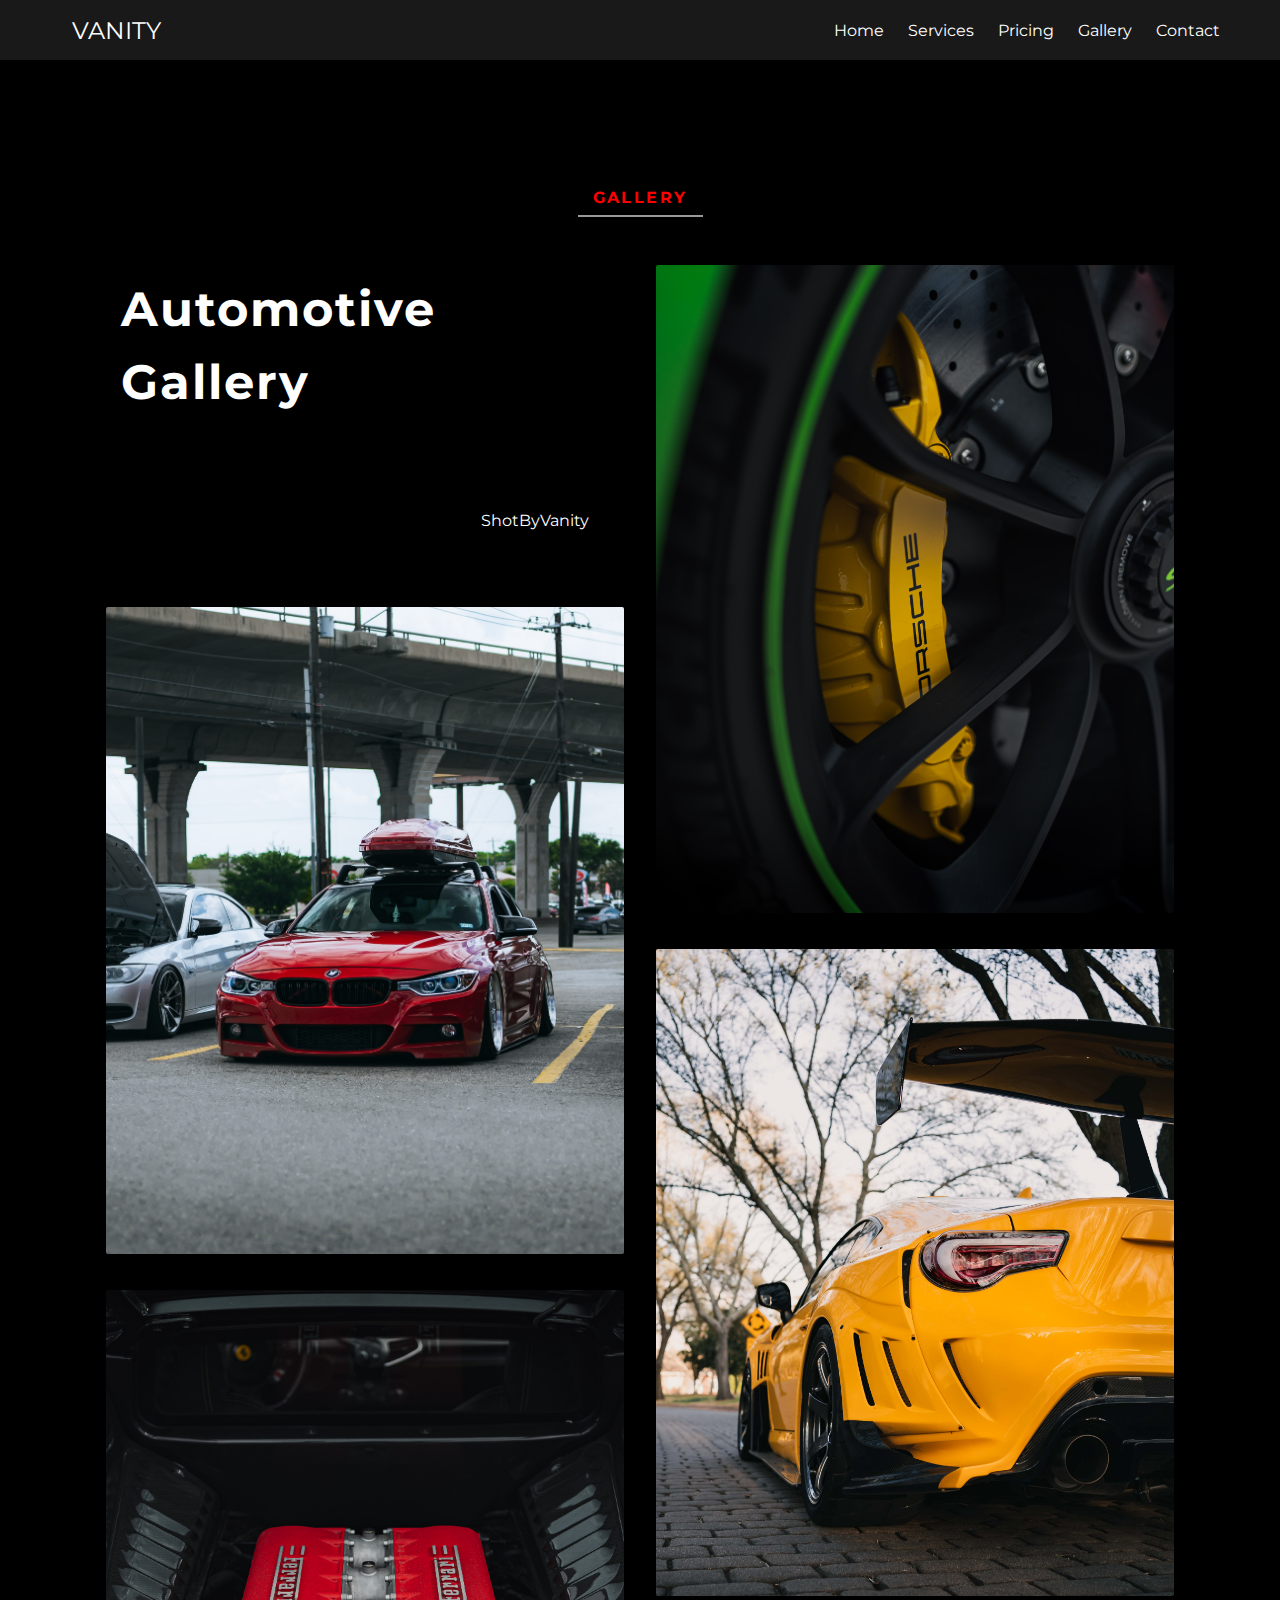
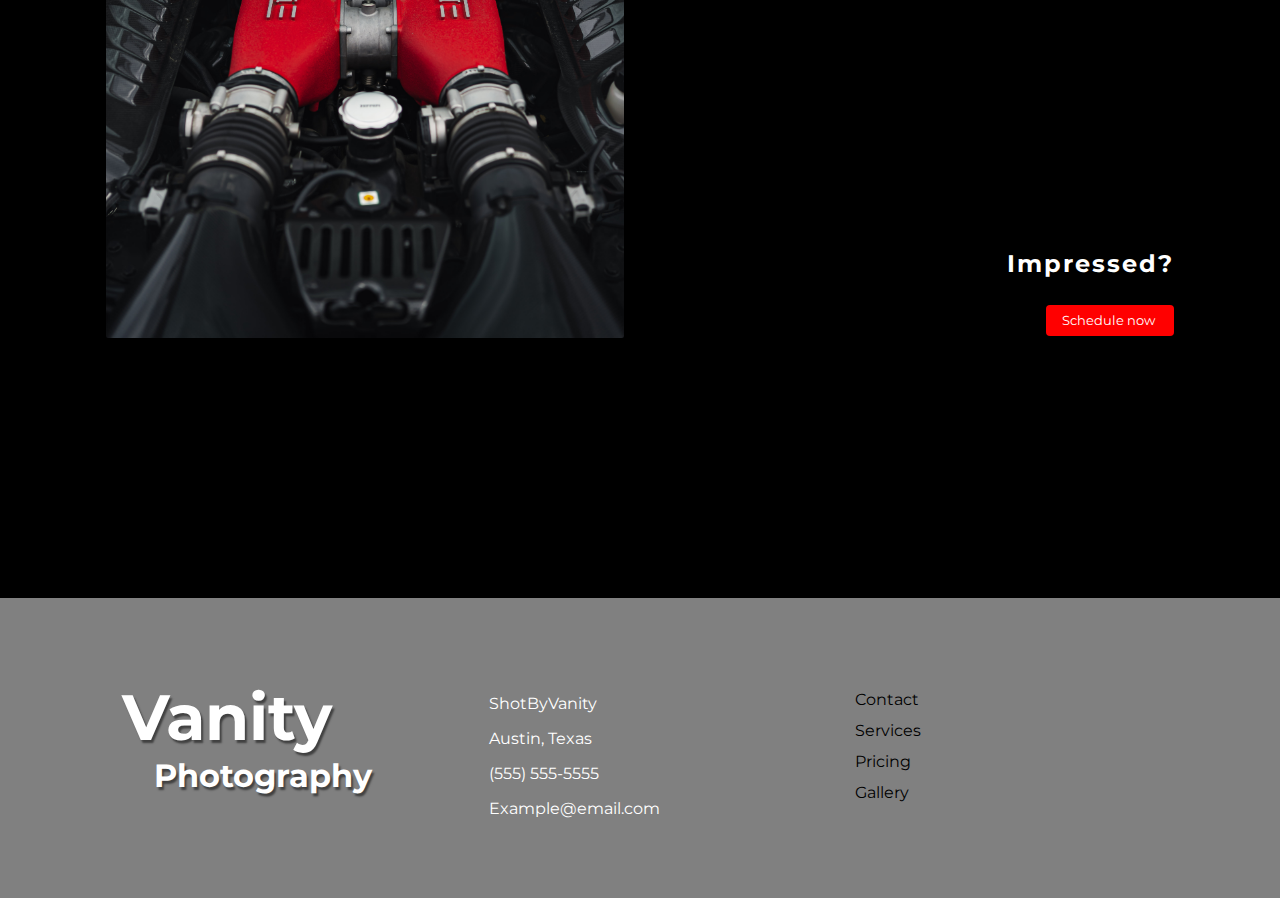
<file: gallery.html>
<!DOCTYPE html>
<html lang="en">
<head>
  <meta charset="UTF-8">
  <meta http-equiv="X-UA-Compatible" content="IE=edge">
  <meta name="viewport" content="width=device-width, initial-scale=1.0">
  <title>Vanity Photography</title>
  <link rel="stylesheet" href="./styles.css">
  <link rel="stylesheet" href="https://pro.fontawesome.com/releases/v5.10.0/css/all.css" integrity="sha384-AYmEC3Yw5cVb3ZcuHtOA93w35dYTsvhLPVnYs9eStHfGJvOvKxVfELGroGkvsg+p" crossorigin="anonymous"/>
</head>
<body>
  <nav class="navbar">
    <a href="./index.html" class="navbar-logo">VANITY</a>
    <div class="navbar-toggle" id="mobile-menu">
      <span class="bar"></span>
      <span class="bar"></span>
      <span class="bar"></span>
    </div>
    <div class="navbar-menu">
      <a href="./index.html" class="navbar-link">Home</a>
      <a href="./services.html" class="navbar-link">Services</a>
      <a href="./pricing.html" class="navbar-link">Pricing</a>
      <a href="./gallery.html" class="navbar-link">Gallery</a>
      <a href="mailto:example@email.com" class="navbar-link">Contact</a>
    </div>
  </nav>

  <div class="examples">
    <div class="examples-wrapper">
      <div class="header">
        <p class="topline">Gallery</p>
        <div class="bar"></div>
      </div>
      <div class="examples-text">
        <h1>Automotive</h1>
        <h1>Gallery</h1>
        <p class="examples-social">
          <i class="fab fa-instagram"></i> ShotByVanity
        </p>
      </div>
      <div class="examples-text interest">
        <h3>Impressed?</h3>
        <a href="/" class="button">Schedule now <i class="fas fa-arrow-right"></i></a>
      </div>
      <div class="examples-card">
        <img src="./assets/porsche-brake.jpg" alt="brake caliper">
      </div>
      <div class="examples-card">
        <img src="./assets/red-f30.jpg" alt="car">
      </div>
      <div class="examples-card">
        <img src="./assets/varis-frs.jpg" alt="car">
      </div>
      <div class="examples-card">
        <img src="./assets/ferrari-engine.jpg" alt="engine" />
      </div>
    </div>
  </div>

  <div class="footer">
    <div class="footer-header">
      <h1>Vanity</h1>
      <h4>Photography</h4>
    </div>
    <div class="footer-location">
      <p class="footer-social">
        <i class="fab fa-instagram"></i> ShotByVanity
      </p>
      <p><i class="fas fa-map-pin footer-icon"></i> Austin, Texas</p>
      <p><i class="fas fa-phone-alt footer-icon"></i> (555) 555-5555</p>
      <p><i class="fas fa-envelope footer-icon"></i> Example@email.com</p>
    </div>
    <div class="footer-links">
      <div class="footer-link">
        <a href="mailto:example@email.com">Contact</a>
      </div>
      <div class="footer-link">
        <a href="./services.html">Services</a>
      </div>
      <div class="footer-link">
        <a href="./services.html">Pricing</a>
      </div>
      <div class="footer-link">
        <a href="./gallery.html">Gallery</a>
      </div>
    </div>
  </div>

<!-- scripts -->
<script src="./app.js"></script>
</body>
</html>
</file>
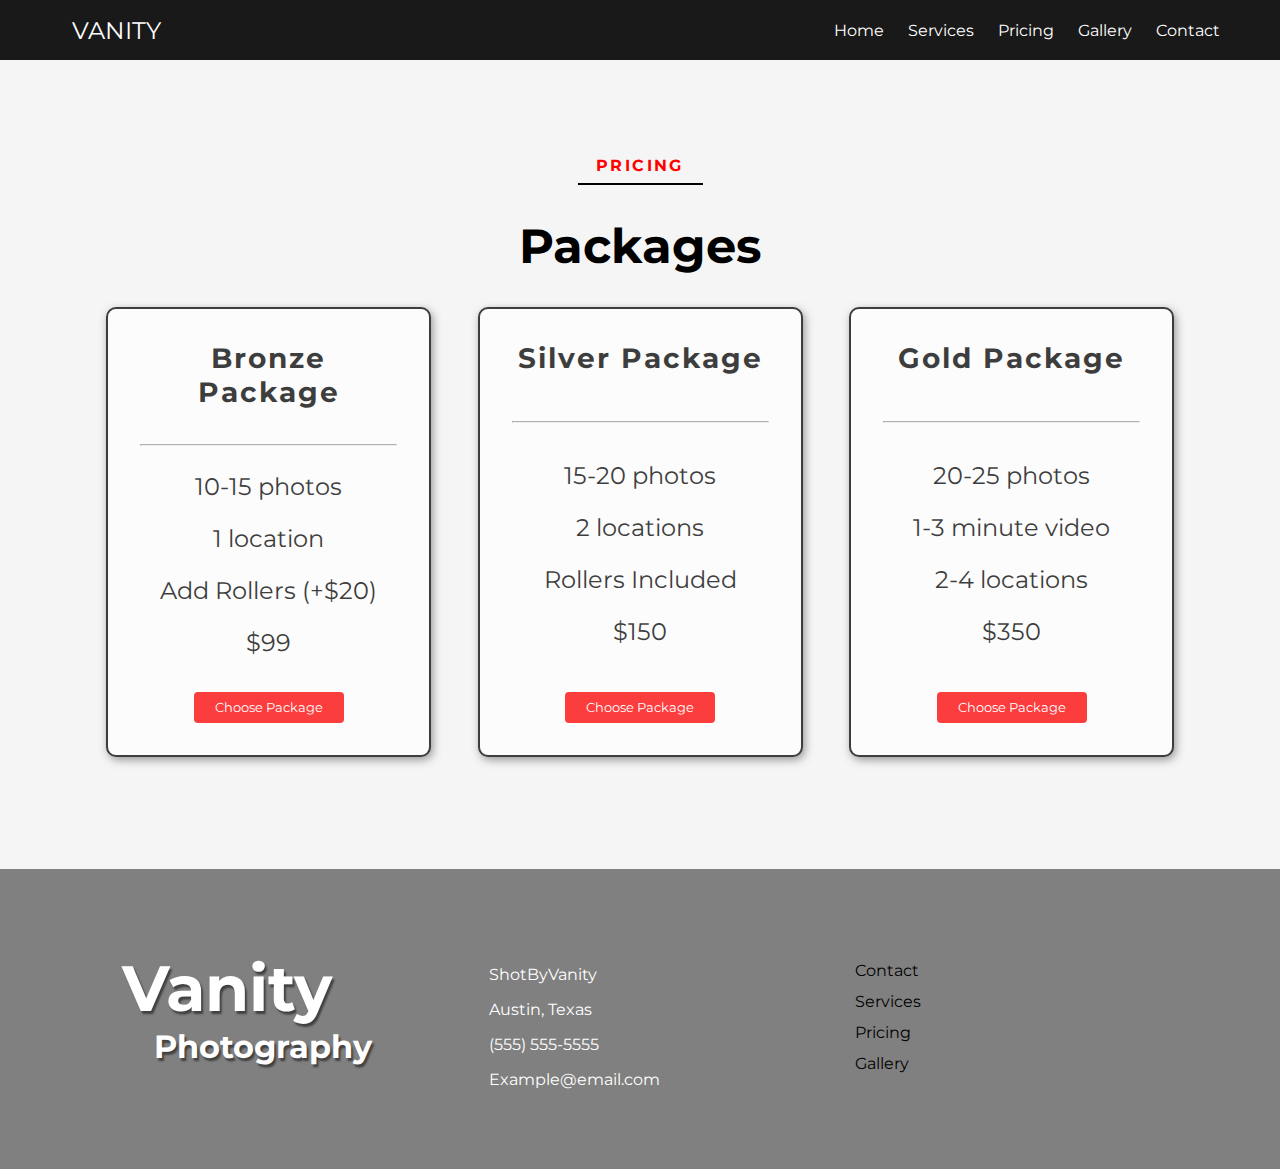
<file: pricing.html>
<!DOCTYPE html>
<html lang="en">
<head>
  <meta charset="UTF-8">
  <meta http-equiv="X-UA-Compatible" content="IE=edge">
  <meta name="viewport" content="width=device-width, initial-scale=1.0">
  <title>Vanity Photography</title>
  <link rel="stylesheet" href="./styles.css">
  <link rel="stylesheet" href="https://pro.fontawesome.com/releases/v5.10.0/css/all.css" integrity="sha384-AYmEC3Yw5cVb3ZcuHtOA93w35dYTsvhLPVnYs9eStHfGJvOvKxVfELGroGkvsg+p" crossorigin="anonymous"/>
</head>
<body>
  <nav class="navbar">
    <a href="./index.html" class="navbar-logo">VANITY</a>
    <div class="navbar-toggle" id="mobile-menu">
      <span class="bar"></span>
      <span class="bar"></span>
      <span class="bar"></span>
    </div>
    <div class="navbar-menu">
      <a href="./index.html" class="navbar-link">Home</a>
      <a href="./services.html" class="navbar-link">Services</a>
      <a href="./pricing.html" class="navbar-link">Pricing</a>
      <a href="./gallery.html" class="navbar-link">Gallery</a>
      <a href="mailto:example@email.com" class="navbar-link">Contact</a>
    </div>
  </nav>

  <div class="pricing">
    <p class="topline">Pricing</p>
    <div class="bar" style="background-color: black;"></div>
    <h1>Packages</h1>
    <div class="pricing-wrapper">
      <div class="pricing-card">
        <div class="pricing-title">
          <i class="fas fa-box-open bronze"></i>
          <h3>Bronze Package</h3>
        </div>
        <hr>
        <div class="pricing-perks">
          <p>10-15 photos</p>
          <p>1 location</p>
          <p>Add Rollers (+$20)</p>
          <p>$99</p>
        </div>
        <a href="/" class="button">Choose Package</a>
      </div>
      <div class="pricing-card">
        <div class="pricing-title">
          <i class="fas fa-box-open silver"></i>
          <h3>Silver Package</h3>
        </div>
        <hr>
        <div class="pricing-perks">
          <p>15-20 photos</p>
          <p>2 locations</p>
          <p>Rollers Included</p>
          <p>$150</p>
        </div>
        <a href="/" class="button">Choose Package</a>
      </div>
      <div class="pricing-card">
        <div class="pricing-title">
          <i class="fas fa-box-open gold"></i>
          <h3>Gold Package</h3>
        </div>
        <hr>
        <div class="pricing-perks">
          <p>20-25 photos</p>
          <p>1-3 minute video</p>
          <p>2-4 locations</p>
          <p>$350</p>
        </div>
        <a href="/" class="button">Choose Package</a>
      </div>
    </div>
  </div>

  <div class="footer">
    <div class="footer-header">
      <h1>Vanity</h1>
      <h4>Photography</h4>
    </div>
    <div class="footer-location">
      <p class="footer-social">
        <i class="fab fa-instagram"></i> ShotByVanity
      </p>
      <p><i class="fas fa-map-pin footer-icon"></i> Austin, Texas</p>
      <p><i class="fas fa-phone-alt footer-icon"></i> (555) 555-5555</p>
      <p><i class="fas fa-envelope footer-icon"></i> Example@email.com</p>
    </div>
    <div class="footer-links">
      <div class="footer-link">
        <a href="mailto:example@email.com">Contact</a>
      </div>
      <div class="footer-link">
        <a href="./services.html">Services</a>
      </div>
      <div class="footer-link">
        <a href="./services.html">Pricing</a>
      </div>
      <div class="footer-link">
        <a href="./gallery.html">Gallery</a>
      </div>
    </div>
  </div>

<!-- scripts -->
<script src="./app.js"></script>
</body>
</html>
</file>
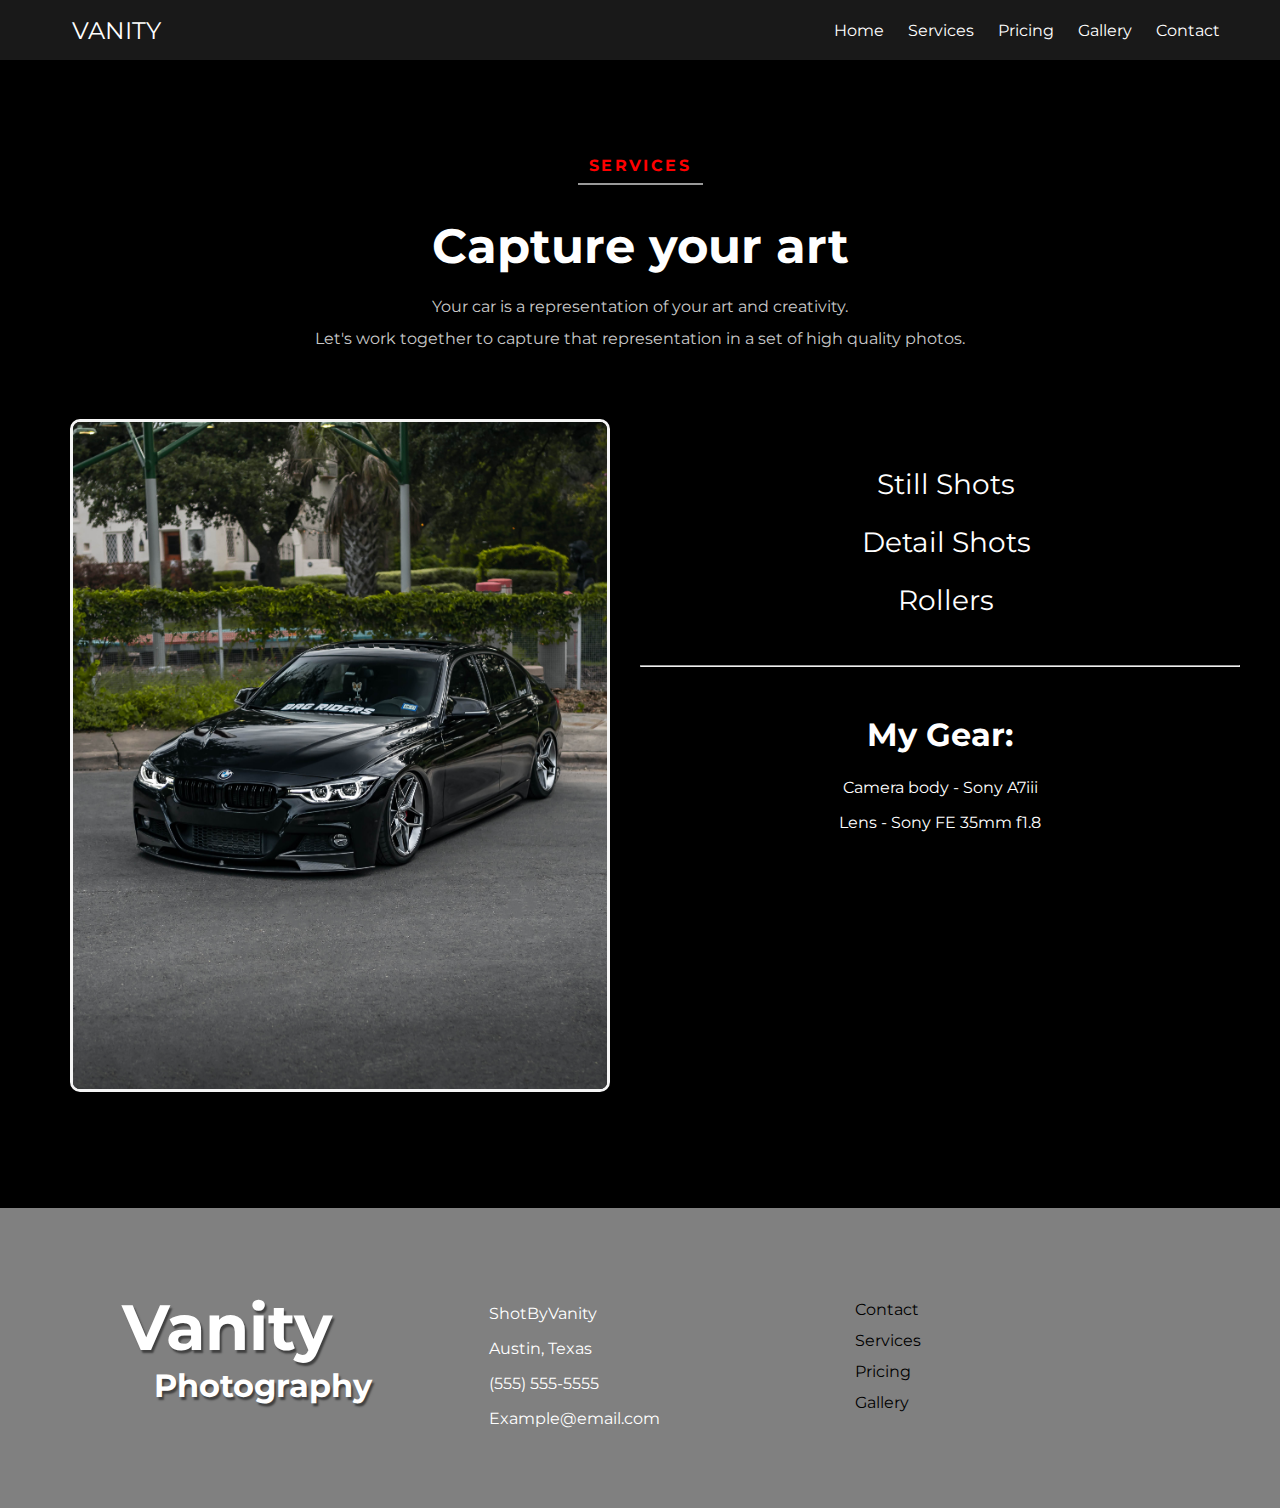
<file: services.html>
<!DOCTYPE html>
<html lang="en">
<head>
  <meta charset="UTF-8">
  <meta http-equiv="X-UA-Compatible" content="IE=edge">
  <meta name="viewport" content="width=device-width, initial-scale=1.0">
  <title>Vanity Photography</title>
  <link rel="stylesheet" href="./styles.css">
  <link rel="stylesheet" href="https://pro.fontawesome.com/releases/v5.10.0/css/all.css" integrity="sha384-AYmEC3Yw5cVb3ZcuHtOA93w35dYTsvhLPVnYs9eStHfGJvOvKxVfELGroGkvsg+p" crossorigin="anonymous"/>
</head>
<body>
  <nav class="navbar">
    <a href="./index.html" class="navbar-logo">VANITY</a>
    <div class="navbar-toggle" id="mobile-menu">
      <span class="bar"></span>
      <span class="bar"></span>
      <span class="bar"></span>
    </div>
    <div class="navbar-menu">
      <a href="./index.html" class="navbar-link">Home</a>
      <a href="./services.html" class="navbar-link">Services</a>
      <a href="./pricing.html" class="navbar-link">Pricing</a>
      <a href="./gallery.html" class="navbar-link">Gallery</a>
      <a href="mailto:example@email.com" class="navbar-link">Contact</a>
    </div>
  </nav>

  <div class="services" id="services">
    <div class="services-container">
      <div class="services-header">
        <p class="topline">Services</p>
        <div class="bar"></div>
        <h1 class="services-heading">Capture your art</h1>
        <p class="services-desc">Your car is a representation of your art and creativity.</p>
        <p class="services-desc">Let's work together to capture that representation in a set of high quality photos.</p>
      </div>
      <div class="services-sub">
        <img src="./assets/black-f30.jpg" alt="BMW F30" id="services-image">
      </div>
      <div class="services-list">
        <p class="services-item">
          <i class="fas fa-camera service-icon"></i>Still Shots
        </p>
        <p class="services-item">
          <i class="fas fa-search service-icon"></i>Detail Shots
        </p>
        <p class="services-item">
          <i class="fas fa-compact-disc service-icon"></i>Rollers
        </p>
        <hr>
        <div class="gear">
          <h1>My Gear:</h1>
          <p class="gear-item">Camera body - Sony A7iii</p>
          <p class="gear-item">Lens - Sony FE 35mm f1.8</p>
        </div>
      </div>
    </div>
  </div>

  <div class="footer">
    <div class="footer-header">
      <h1>Vanity</h1>
      <h4>Photography</h4>
    </div>
    <div class="footer-location">
      <p class="footer-social">
        <i class="fab fa-instagram"></i> ShotByVanity
      </p>
      <p><i class="fas fa-map-pin footer-icon"></i> Austin, Texas</p>
      <p><i class="fas fa-phone-alt footer-icon"></i> (555) 555-5555</p>
      <p><i class="fas fa-envelope footer-icon"></i> Example@email.com</p>
    </div>
    <div class="footer-links">
      <div class="footer-link">
        <a href="mailto:example@email.com">Contact</a>
      </div>
      <div class="footer-link">
        <a href="./services.html">Services</a>
      </div>
      <div class="footer-link">
        <a href="./services.html">Pricing</a>
      </div>
      <div class="footer-link">
        <a href="./gallery.html">Gallery</a>
      </div>
    </div>
  </div>

<!-- scripts -->
<script src="./app.js"></script>
</body>
</html>
</file>
<file: styles.css>
@import url('https://fonts.googleapis.com/css2?family=Montserrat&display=swap');

* {
  box-sizing: border-box;
  margin: 0;
  padding: 0;
  font-family: 'Montserrat', sans-serif;
}

.navbar {
  background-color: rgba(0,0,0, 0.9);
  height: 60px;
  padding: 0.5rem calc((100vw - 1200px) / 2);
  display: flex;
  justify-content: space-between;
  align-items: center;
  position: relative;
}

.navbar-logo {
  color: white;
  text-decoration: none;
  padding-left: 2rem;
  font-size: 1.5rem;
}

.navbar-link {
  color: white;
  text-decoration: none;
  padding-right: 1.25rem;
}

.navbar-link:hover {
  color: red;
}

@media screen and (max-width: 1100px) {
  body.active {
    overflow-y: hidden;
    overflow-x: hidden;
  }

  .navbar-link {
    display: flex;
    justify-content: center;
    align-items: center;
  }

  .navbar-toggle .bar {
    width: 25px;
    height: 3px;
    margin: 5px auto;
    transition: all 0.3s ease-in-out;
    background: white;
    display: block;
    cursor: pointer;
  }

  .navbar-menu {
    display: grid;
    position: absolute;
    width: 100%;
    top: -1000px;
    grid-template-columns: 1fr;
    grid-template-rows: repeat(5, 100px);
  }

  .navbar-menu.active {
    top: 100%;
    left: 0;
    opacity: 1;
    z-index: 99;
    height: 100vh;
    font-size: 1.5rem;
    background: rgba(0,0,0, 0.9);
  }

  #mobile-menu {
    position: absolute;
    top: 15%;
    right: 5%;
    transform: translate(5%, 20%)
  }

  #mobile-menu.is-active .bar:nth-child(1) {
    transform: translateY(8px) rotate(45deg);
  }

  #mobile-menu.is-active .bar:nth-child(3) {
    transform: translateY(-8px) rotate(-45deg);
  }

  #mobile-menu.is-active .bar:nth-child(2) {
    opacity: 0;
  }
}

/* Hero */
.hero {
  background: linear-gradient(to top, rgba(0,0,0,0.25), rgba(255,255,255,0.1)), url('./assets/m4.jpg');
  height: 100vh;
  background-position: center;
  background-size: cover;
  padding: 0.5rem calc((100vw - 1200px) / 2);
  display: flex;
  justify-content: flex-start;
  align-items: center;
}

.hero-content {
  color: white;
  padding: 3rem 1rem;
  display: grid;
  grid-template-columns: 1fr 1fr;
  grid-template-rows: repeat(2, 100px);
  margin-top: 20vh;
}

.hero-content .content {
  width: 250px;
  align-items: center;
  text-align: right;
  grid-column: 3;
  grid-row: 3;
  padding-right: 2rem;
  text-shadow: 2px 3px 4px rgba(0,0,0, 0.5);
}

.hero-content h1 {
  font-size: clamp(6rem, 8vw, 10rem);
  text-transform: uppercase;
}

.hero-content h2 {
  font-size: clamp(2rem, 8vw, 3rem);
  text-transform: uppercase;
}

.hero-content p {
  /* text-shadow: 1px 3px 2px black; */
  font-size: clamp(1rem, 4vw, 2rem);
  margin-bottom: 2rem;
  font-weight: 500;
}

.hero-content .title {
  text-shadow: 2px 3px 4px rgba(0,0,0, 0.5);
  text-align: left;
  margin-left: 3%;
  margin-top: -300px;
  grid-column: 1;
  grid-row: 1/2;
  letter-spacing: 1rem;
}

.button {
  padding: 0.5rem 1rem;
  border: none;
  background: red;
  color: white;
  font-size: 0.8rem;
  cursor: pointer;
  outline: none;
  transition: 0.3s ease-in-out;
  text-decoration: none;
  border-radius: 4px;
}

.button:hover {
  background: rgb(187, 0, 0);
}

@media screen and (max-width: 1100px) {
  .hero-content {
    grid-template-columns: 1fr;
    margin-left: auto;
    margin-right: auto;
    grid-template-rows: 0px;
    margin-top: 35vh;
  }

  .hero-content h1 {
    text-align: center;
  }

  .hero-content h2 {
    text-align: center;
  }
  
  .hero-content .content {
    width: 100%;
    grid-column: 1;
    text-align: center;
    margin-top: 300px;
  }

  .hero-content .title {
    text-align: center;
    letter-spacing: 0.35rem;
  }
}

@media screen and (max-width: 500px) {
  .hero-content .title {
    margin-top: -6rem;
    line-height: 3rem;
  }

  .hero-content .title h1 {
    font-size: 3rem;
  }

  .hero-content .title h2 {
    font-size: 2rem;
  }

  .hero-content .content p {
    font-size: 12px;
    letter-spacing: 1.2px;
  }

  .hero-content .content {
    margin-bottom: 10rem;
    padding-right: 0;
  }
}

/* Services */

.services {
  padding: 6rem calc((100vw - 1200px) / 2);
  background-color: black;
  color: white;
  text-align: center;
}

.bar {
  background-color: rgba(255,255,255, 0.6);
  height: 2px;
  width: 125px;
  margin: 0 auto;
  margin-bottom: 2rem;
}

#services-image {
  width: 90%;
  border-radius: 10px;
  margin-bottom: 1rem;
  border: whitesmoke 3px solid;
}

.services-container {
  display: grid;
  grid-template-columns: 1fr 1fr;
}

.services-header:nth-child(1) {
  grid-row: 1/2;
  grid-column: 1/3;
  margin-bottom: 4rem;
}

.services-sub {
  grid-row: 2/3;
  grid-column: 1/2;
}

.topline {
  color: red;
  text-transform: uppercase;
  font-weight: bold;
  margin-bottom: 0.5rem;
  letter-spacing: 0.15rem;
  text-align: center;
}

.services-heading {
  margin-bottom: 1rem;
  font-size: clamp(2rem, 6vw, 3rem);
}

.services-desc {
  color: rgba(255,255,255, 0.8);
  line-height: 2rem;
}

.services-list {
  margin-top: 3rem;
  list-style: none;
  /* text-align: left; */
}

.services-item {
  margin-bottom: 1.5rem;
  font-size: clamp(1rem, 4vw, 1.75rem);
  align-content: center;
}

.service-icon {
  margin-right: 0.75rem;
  font-size: 1.75rem;
}

.gear h1 {
  margin-bottom: 1rem;
}

.gear-item {
  padding: 0.5rem 0;
}

.services-list hr {
  margin: 3rem 0;
}

@media screen and (max-width: 768px) {
  .services-container {
    grid-template-columns: 1fr;
    padding: 2rem;
  } 

  .services-header p {
    font-size: 0.8rem;
  }

  .services-header:nth-child(1) {
    grid-row: 1/2;
    grid-column: 1/2;
    margin-bottom: 2rem;
  }
  
  .services-sub {
    grid-row: 2/3;
    grid-column: 1/2;
  }

  .services-list {
    text-align: center;
  }
}

/* Pricing */

.pricing {
  background: whitesmoke;
  padding: 6rem calc((100vw - 1100px) / 2);
  text-align: center;
}

.pricing h1 {
  margin-bottom: 1rem;
  font-size: clamp(2rem, 5vw, 3rem);
  padding: 0 1rem;
  font-weight: 700;
}

.pricing .pricing-perks p {
  margin-bottom: 0.5rem;
  font-size: clamp(1rem, 3vw, 1.5rem);
  padding: 1rem;
}

.pricing-wrapper {
  display: flex;
  justify-content: space-between;
  align-items: flex-start;
  padding: 1rem;
}

.pricing-card {
  padding: 2rem;
  height: 450px;
  width: 325px;
  background: rgba(255,255,255, 1);
  opacity: 0.75;
  color: black;
  border-radius: 10px;
  border: 2px solid black;
  display: flex;
  flex-direction: column;
  justify-content: space-between;
  box-shadow: 2px 3px 8px rgba(0,0,0, 0.5);
  transition: 0.3s ease-in-out;
}

.pricing-perks {
  min-height: 200px;
}

.pricing-card:hover {
  box-shadow: 2px 3px 8px rgba(0,0,0, 0.7);
  margin-top: -10px;
  opacity: 1;
}

.pricing-card p {
  line-height: 0.75rem;
  font-size: 1.25rem;
}

.pricing-card h3 {
  font-size: 1.75rem;
  margin-bottom: 1rem;
  font-weight: 700;
}

.bronze {
  color: #b47433;
  font-size: 3rem;
  margin-bottom: 1rem;
}

.silver {
  color: rgb(172, 172, 172);
  font-size: 3rem;
  margin-bottom: 1rem;
}

.gold {
  color: rgb(230, 179, 50);
  font-size: 3rem;
  margin-bottom: 1rem;
}

.pricing-card .button {
  width: 150px;
  margin: 0 auto;
}

@media screen and (max-width: 1100px) {
  .pricing-wrapper {
    flex-direction: column;
    align-items: center;
  }
  .pricing-card {
    width: 90%;
    margin-bottom: 2rem;
    opacity: 1;
  }

  .pricing-card h3 {
    font-size: 1.5rem;
    margin-bottom: 0.1rem;
  }

  .pricing-card .button {
    width: 250px;
  }

  .pricing-card:hover {
    box-shadow: 2px 3px 8px rgba(0,0,0, 0.7);
    margin-top: 0;
  }
}

@media screen and (max-width: 400px) {
  .pricing-card .button {
    width: 200px;
  }
}

/* Examples/Showcase */

.examples {
  padding: 8rem calc((100vw - 1100px) / 2);
  background-color: black;
  color: white;
}

.examples-social {
  margin-left: 375px;
  margin-top: 100px;
}

.examples img {
  width: 100%;
  border-radius: 2px;
}

.examples-wrapper {
  display: grid;
  grid-template-columns: 1fr 1fr;
  grid-template-rows: repeat(auto, 350px);
}

.examples-card {
  margin: 1rem;
  border-radius: 10px;
  position: relative;
}

.fa-arrow-right {
  margin-left: 3px;
}

.examples-text {
  padding: 1rem;
}

.examples-text h1 {
  font-size: 3rem;
  margin: 15px;
}

.examples-text h1, h3 {
  letter-spacing: 2px;
}

.examples-text h3 {
  margin-bottom: 2rem;
  font-size: 1.5rem;
}

.interest {
  position: relative;
  bottom: 125px;
  text-align: right;
}

.header:nth-child(1) {
  grid-row: 1;
  grid-column: 1/3;
}

.examples-text:nth-child(2) {
  grid-row: 2/4;
  grid-column: 1/2;
}

.examples-text:nth-child(3) {
  grid-row: 6/7;
  grid-column: 2/3;
}

.examples-card:nth-child(4) {
  grid-row: 2/4;
  grid-column: 2/3;
} 

.examples-card:nth-child(5) {
  grid-row: 3/5;
  grid-column: 1/2;
} 

.examples-card:nth-child(6) {
  grid-row: 4/6;
  grid-column: 2/3;
} 

.examples-card:nth-child(7) {
  grid-row: 5/6;
  grid-column: 1/2;
} 

@media screen and (max-width: 768px) {
  .examples-wrapper {
    grid-template-columns: 1fr;
    grid-template-rows: auto;
  }

  .examples img {
    width: 75%;
    justify-content: center;
    align-items: center;
    align-content: center;
  }

  .examples-card {
    text-align: center;
  }

  .examples-text {
    text-align: center;
    margin: 0;
  }

  .examples-text h1 {
    font-size: clamp(2rem, 5vw, 3rem);
  }

  .header:nth-child(1) {
    grid-row: 1;
    grid-column: 1;
  }
  
  .examples-text:nth-child(2) {
    grid-row: 2;
    grid-column: 1;
  }
  
  .examples-text:nth-child(3) {
    grid-row: 7;
    grid-column: 1;
  }
  
  .examples-card:nth-child(4) {
    grid-row: 3;
    grid-column: 1;
  } 
  
  .examples-card:nth-child(5) {
    grid-row: 4;
    grid-column: 1;
  } 
  
  .examples-card:nth-child(6) {
    grid-row: 5;
    grid-column: 1;
  } 
  
  .examples-card:nth-child(7) {
    grid-row: 6;
    grid-column: 1;
  }
  
  .interest {
    /* position: relative; */
    bottom: 0;
    margin-top: 3rem;
  }

  .examples-social {
    text-align: center;
    margin: 1rem 0;
  }
}

/* Footer */

.footer {
  padding: 5rem calc((100vw - 1100px) / 2);
  display: grid;
  grid-template-columns: repeat(3, 1fr);
  color: white;
  background: rgb(128, 128, 128);
}

.footer-header {
  font-size: clamp(1rem, 5vw, 2rem);
  text-shadow: 2px 3px 2px rgba(0,0,0, 0.5);
}

.footer-header h4 {
  margin-left: 2rem;
}

.footer-header, .footer-location, .footer-links {
  padding: 0 2rem;
}

.footer-location p {
  margin-top: 1rem;
}

.footer-link {
  margin-top: 0.75rem;
}

.footer-link a {
  text-decoration: none;
  color: black;
  transition: 0.3s ease-in-out;
}

.footer-link a:hover {
  text-shadow: 1px 2px 2px rgba(0,0,0, 0.5);
  color: red;
}

@media screen and (max-width: 768px) {
  .footer-location {
    grid-column: 1;
    grid-row: 2;
  }

  .footer-links {
    grid-column: 2;
    grid-row: 2;
    margin-top: 0.2rem;
  }

  .footer-header {
    margin-bottom: 2rem;
  }
}

@media screen and (max-width: 400px) {
  .footer {
    grid-template-columns: 1fr;
  }

  .footer-header, .footer-location, .footer-links {
    padding: 0 1.25rem;
  }
}
</file>
